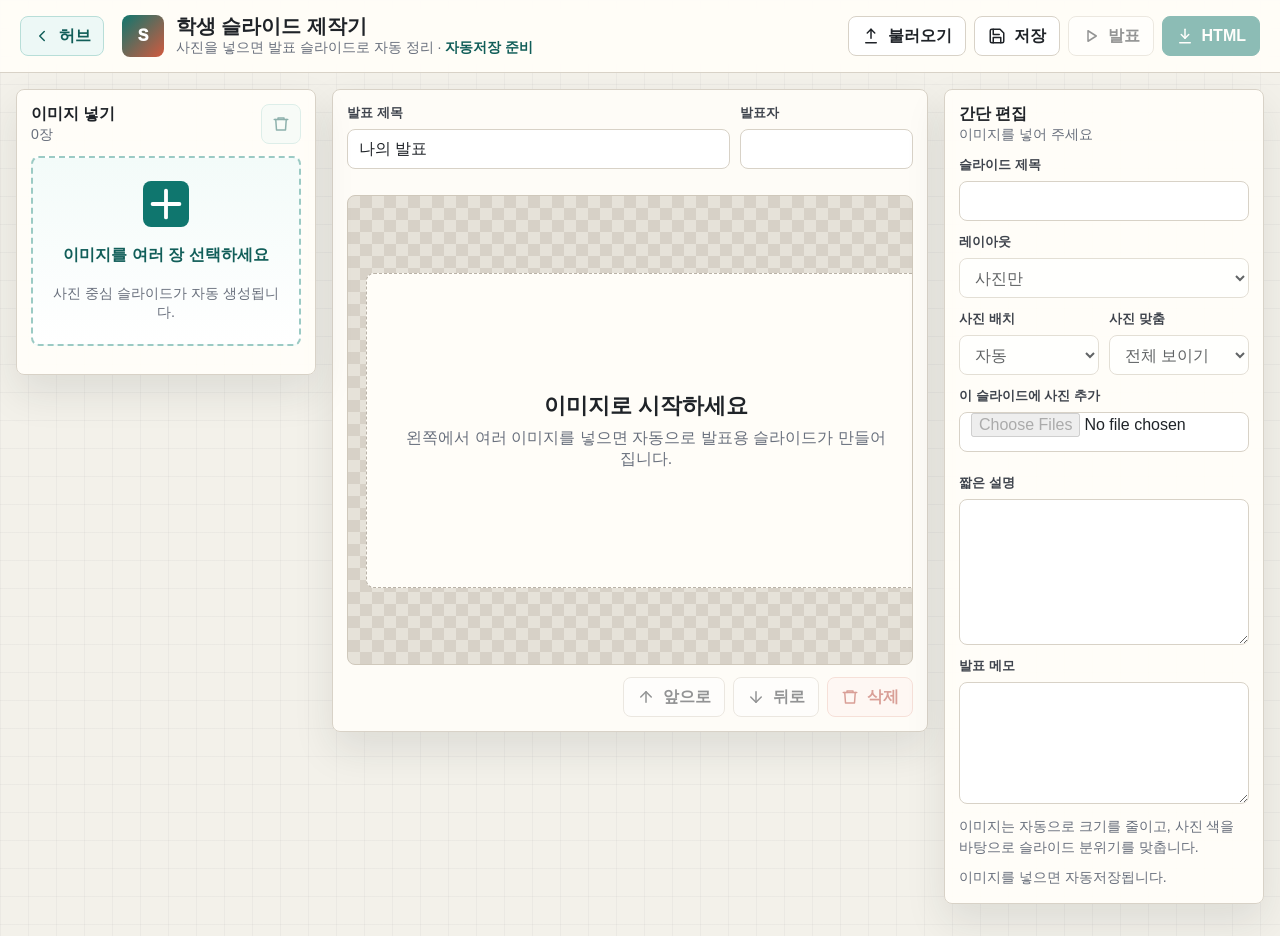
<file: apps/student-slide-studio/index.html>
<!doctype html>
<html lang="ko">
  <head>
    <meta charset="utf-8">
    <meta name="viewport" content="width=device-width, initial-scale=1, viewport-fit=cover">
    <title>학생 슬라이드 제작기</title>
    <meta
      name="description"
      content="여러 이미지를 첨부하면 발표용 HTML 슬라이드로 자동 정리하는 학생용 제작기"
    >
    <link rel="stylesheet" href="styles.css">
  </head>
  <body>
    <header class="app-header">
      <a class="back-link" href="../index.html" aria-label="공용 프로그램 허브로 돌아가기">
        <span class="icon" aria-hidden="true">
          <svg viewBox="0 0 24 24"><path d="M15 18l-6-6 6-6"></path></svg>
        </span>
        <span>허브</span>
      </a>

      <div class="brand">
        <span class="brand-mark" aria-hidden="true">S</span>
        <div>
          <h1>학생 슬라이드 제작기</h1>
          <p>사진을 넣으면 발표 슬라이드로 자동 정리 · <span id="autosaveIndicator">자동저장 준비</span></p>
        </div>
      </div>

      <div class="header-actions">
        <button class="button secondary" id="importButton" type="button">
          <span class="icon" aria-hidden="true">
            <svg viewBox="0 0 24 24"><path d="M12 3v12"></path><path d="M7 8l5-5 5 5"></path><path d="M5 21h14"></path></svg>
          </span>
          <span>불러오기</span>
        </button>
        <button class="button secondary" id="saveProjectButton" type="button">
          <span class="icon" aria-hidden="true">
            <svg viewBox="0 0 24 24"><path d="M19 21H5a2 2 0 0 1-2-2V5a2 2 0 0 1 2-2h11l5 5v11a2 2 0 0 1-2 2z"></path><path d="M7 3v7h8"></path><path d="M7 21v-7h10v7"></path></svg>
          </span>
          <span>저장</span>
        </button>
        <button class="button secondary" id="presentButton" type="button">
          <span class="icon" aria-hidden="true">
            <svg viewBox="0 0 24 24"><path d="M8 5v14l11-7z"></path></svg>
          </span>
          <span>발표</span>
        </button>
        <button class="button primary" id="exportButton" type="button">
          <span class="icon" aria-hidden="true">
            <svg viewBox="0 0 24 24"><path d="M12 3v12"></path><path d="M7 10l5 5 5-5"></path><path d="M5 21h14"></path></svg>
          </span>
          <span>HTML</span>
        </button>
      </div>
    </header>

    <main class="studio" aria-label="이미지 슬라이드 제작 화면">
      <section class="upload-panel">
        <div class="panel-heading">
          <div>
            <h2>이미지 넣기</h2>
            <p id="slideCount">0장</p>
          </div>
          <button class="icon-button" id="clearButton" type="button" aria-label="전체 비우기">
            <span class="icon" aria-hidden="true">
              <svg viewBox="0 0 24 24"><path d="M3 6h18"></path><path d="M8 6V4h8v2"></path><path d="M19 6l-1 14H6L5 6"></path></svg>
            </span>
          </button>
        </div>

        <label class="dropzone" id="dropzone">
          <input id="imageFilesInput" type="file" accept="image/*" multiple>
          <span class="drop-icon" aria-hidden="true">
            <svg viewBox="0 0 24 24"><path d="M12 5v14"></path><path d="M5 12h14"></path></svg>
          </span>
          <strong>이미지를 여러 장 선택하세요</strong>
          <span>사진 중심 슬라이드가 자동 생성됩니다.</span>
        </label>

        <ol class="image-list" id="slideList" aria-label="이미지 슬라이드 순서"></ol>
      </section>

      <section class="preview-panel" aria-label="슬라이드 미리보기">
        <div class="project-row">
          <label class="field">
            <span>발표 제목</span>
            <input id="projectTitleInput" type="text" autocomplete="off">
          </label>
          <label class="field">
            <span>발표자</span>
            <input id="presenterNameInput" type="text" autocomplete="off">
          </label>
        </div>

        <div class="preview-shell">
          <div class="slide-preview" id="slidePreview" aria-live="polite"></div>
        </div>

        <div class="slide-actions">
          <button class="button ghost" id="moveUpButton" type="button">
            <span class="icon" aria-hidden="true">
              <svg viewBox="0 0 24 24"><path d="M12 19V5"></path><path d="M5 12l7-7 7 7"></path></svg>
            </span>
            <span>앞으로</span>
          </button>
          <button class="button ghost" id="moveDownButton" type="button">
            <span class="icon" aria-hidden="true">
              <svg viewBox="0 0 24 24"><path d="M12 5v14"></path><path d="M19 12l-7 7-7-7"></path></svg>
            </span>
            <span>뒤로</span>
          </button>
          <button class="button danger" id="deleteSlideButton" type="button">
            <span class="icon" aria-hidden="true">
              <svg viewBox="0 0 24 24"><path d="M3 6h18"></path><path d="M8 6V4h8v2"></path><path d="M19 6l-1 14H6L5 6"></path></svg>
            </span>
            <span>삭제</span>
          </button>
        </div>
      </section>

      <aside class="edit-panel" aria-label="선택한 이미지 슬라이드 편집">
        <div class="panel-heading">
          <div>
            <h2>간단 편집</h2>
            <p id="selectedSlideLabel">이미지를 넣어 주세요</p>
          </div>
        </div>

        <label class="field">
          <span>슬라이드 제목</span>
          <input id="slideTitleInput" type="text" autocomplete="off">
        </label>

        <label class="field">
          <span>레이아웃</span>
          <select id="layoutInput">
            <option value="focus">사진만</option>
            <option value="grid">사진 격자</option>
            <option value="split">사진 + 설명</option>
            <option value="caption">큰 사진 + 하단 제목</option>
            <option value="strip">사진 묶음</option>
          </select>
        </label>

        <div class="field-grid">
          <label class="field">
            <span>사진 배치</span>
            <select id="photoArrangeInput">
              <option value="auto">자동</option>
              <option value="hero">첫 사진 크게</option>
              <option value="grid">격자</option>
              <option value="row">가로</option>
              <option value="column">세로</option>
            </select>
          </label>

          <label class="field">
            <span>사진 맞춤</span>
            <select id="photoFitInput">
              <option value="contain">전체 보이기</option>
              <option value="cover">가득 채우기</option>
            </select>
          </label>
        </div>

        <label class="field">
          <span>이 슬라이드에 사진 추가</span>
          <input id="slideImagesInput" type="file" accept="image/*" multiple>
        </label>

        <div class="slide-photo-list" id="slidePhotoList" aria-label="현재 슬라이드 사진 목록"></div>

        <label class="field">
          <span>짧은 설명</span>
          <textarea id="captionInput" rows="5"></textarea>
        </label>

        <label class="field">
          <span>발표 메모</span>
          <textarea id="notesInput" rows="4"></textarea>
        </label>

        <p class="helper">이미지는 자동으로 크기를 줄이고, 사진 색을 바탕으로 슬라이드 분위기를 맞춥니다.</p>
        <p class="status" id="status" aria-live="polite"></p>
      </aside>
    </main>

    <div class="presenter" id="presenter" hidden>
      <div class="presenter-top">
        <strong id="presenterCounter">1 / 1</strong>
        <button class="icon-button light" id="closePresenterButton" type="button" aria-label="발표 닫기">
          <span class="icon" aria-hidden="true">
            <svg viewBox="0 0 24 24"><path d="M18 6L6 18"></path><path d="M6 6l12 12"></path></svg>
          </span>
        </button>
      </div>
      <div class="presenter-stage" id="presenterStage"></div>
      <div class="presenter-bottom">
        <button class="button light" id="presentPrevButton" type="button">
          <span class="icon" aria-hidden="true">
            <svg viewBox="0 0 24 24"><path d="M15 18l-6-6 6-6"></path></svg>
          </span>
          <span>이전</span>
        </button>
        <button class="button light" id="presentNextButton" type="button">
          <span>다음</span>
          <span class="icon" aria-hidden="true">
            <svg viewBox="0 0 24 24"><path d="M9 18l6-6-6-6"></path></svg>
          </span>
        </button>
      </div>
    </div>

    <input id="importProjectInput" type="file" accept="application/json" hidden>
    <script src="app.js"></script>
  </body>
</html>
</file>
<file: apps/student-slide-studio/styles.css>
:root {
  --page: #f3f1ea;
  --surface: #fffdf8;
  --ink: #1f2328;
  --muted: #69707d;
  --line: #d8d2c7;
  --accent: #0f766e;
  --accent-dark: #115e59;
  --danger: #b23b2e;
  --shadow: 0 18px 40px rgba(31, 35, 40, 0.1);
}

* {
  box-sizing: border-box;
}

html {
  min-height: 100%;
}

body {
  margin: 0;
  min-height: 100vh;
  color: var(--ink);
  background:
    linear-gradient(90deg, rgba(31, 35, 40, 0.035) 1px, transparent 1px),
    linear-gradient(180deg, rgba(31, 35, 40, 0.035) 1px, transparent 1px),
    var(--page);
  background-size: 28px 28px;
  font-family: "Pretendard", "Apple SD Gothic Neo", "Noto Sans KR", "Segoe UI", sans-serif;
}

button,
input,
select,
textarea {
  font: inherit;
}

button {
  cursor: pointer;
}

button:disabled {
  cursor: not-allowed;
  opacity: 0.48;
}

.app-header {
  position: sticky;
  top: 0;
  z-index: 20;
  display: grid;
  grid-template-columns: auto minmax(240px, 1fr) auto;
  gap: 18px;
  align-items: center;
  padding: 15px 20px;
  border-bottom: 1px solid var(--line);
  background: rgba(255, 253, 248, 0.94);
  backdrop-filter: blur(10px);
}

.back-link,
.button,
.icon-button {
  display: inline-flex;
  align-items: center;
  justify-content: center;
  gap: 8px;
  min-height: 40px;
  border: 1px solid transparent;
  border-radius: 8px;
  text-decoration: none;
  transition:
    background 0.16s ease,
    border-color 0.16s ease,
    transform 0.16s ease;
}

.back-link {
  padding: 0 12px;
  color: var(--accent-dark);
  background: #edf8f6;
  border-color: #b8ded8;
  font-weight: 850;
}

.button {
  padding: 0 13px;
  font-weight: 850;
}

.button.primary {
  color: #ffffff;
  background: var(--accent);
  border-color: var(--accent);
}

.button.secondary,
.button.ghost {
  color: var(--ink);
  background: #ffffff;
  border-color: var(--line);
}

.button.danger {
  color: var(--danger);
  background: #fff3ef;
  border-color: #efc2b7;
}

.button.light,
.icon-button.light {
  color: #ffffff;
  background: rgba(255, 255, 255, 0.12);
  border-color: rgba(255, 255, 255, 0.28);
}

.button:hover,
.back-link:hover,
.icon-button:hover {
  transform: translateY(-1px);
}

.icon-button {
  width: 40px;
  padding: 0;
  color: var(--accent-dark);
  background: #edf8f6;
  border-color: #b8ded8;
}

.icon {
  display: inline-flex;
  width: 18px;
  height: 18px;
  flex: 0 0 18px;
}

.icon svg,
.drop-icon svg {
  width: 100%;
  height: 100%;
  fill: none;
  stroke: currentColor;
  stroke-width: 2;
  stroke-linecap: round;
  stroke-linejoin: round;
}

.brand {
  display: flex;
  align-items: center;
  gap: 12px;
  min-width: 0;
}

.brand-mark {
  display: grid;
  place-items: center;
  width: 42px;
  height: 42px;
  border-radius: 8px;
  color: #ffffff;
  background: linear-gradient(135deg, #0f766e, #d25a3f);
  font-weight: 950;
}

.brand h1,
.brand p,
.panel-heading h2,
.panel-heading p {
  margin: 0;
}

.brand h1 {
  font-size: 1.22rem;
  line-height: 1.2;
}

.brand p,
.panel-heading p,
.helper,
.status {
  color: var(--muted);
  font-size: 0.88rem;
}

#autosaveIndicator {
  color: var(--accent-dark);
  font-weight: 850;
}

.header-actions {
  display: flex;
  justify-content: flex-end;
  gap: 8px;
  flex-wrap: wrap;
}

.studio {
  display: grid;
  grid-template-columns: 300px minmax(460px, 1fr) 320px;
  gap: 16px;
  width: min(1500px, calc(100% - 32px));
  margin: 16px auto 32px;
  align-items: start;
}

.upload-panel,
.preview-panel,
.edit-panel {
  min-width: 0;
  padding: 14px;
  border: 1px solid var(--line);
  border-radius: 8px;
  background: rgba(255, 253, 248, 0.96);
  box-shadow: var(--shadow);
}

.upload-panel,
.edit-panel {
  position: sticky;
  top: 86px;
}

.panel-heading {
  display: flex;
  justify-content: space-between;
  align-items: center;
  gap: 12px;
  margin-bottom: 12px;
}

.panel-heading h2 {
  font-size: 1rem;
}

.dropzone {
  display: grid;
  place-items: center;
  gap: 8px;
  min-height: 190px;
  padding: 18px;
  border: 2px dashed #9bcac4;
  border-radius: 8px;
  color: var(--accent-dark);
  background: linear-gradient(180deg, #f3fbf9, #ffffff);
  text-align: center;
}

.dropzone.is-dragging {
  border-color: var(--accent);
  background: #e5f5f2;
}

.dropzone input {
  position: absolute;
  width: 1px;
  height: 1px;
  overflow: hidden;
  opacity: 0;
  pointer-events: none;
}

.dropzone strong {
  font-size: 1.02rem;
}

.dropzone span:last-child {
  color: var(--muted);
  font-size: 0.9rem;
}

.drop-icon {
  display: grid;
  place-items: center;
  width: 46px;
  height: 46px;
  border-radius: 8px;
  color: #ffffff;
  background: var(--accent);
}

.image-list {
  display: grid;
  gap: 10px;
  margin: 14px 0 0;
  padding: 0;
  list-style: none;
}

.image-card {
  width: 100%;
  display: grid;
  grid-template-columns: 74px minmax(0, 1fr);
  gap: 10px;
  align-items: center;
  min-height: 78px;
  padding: 8px;
  border: 1px solid var(--line);
  border-radius: 8px;
  color: var(--ink);
  background: #ffffff;
  text-align: left;
}

.image-card:hover,
.image-card.is-active {
  border-color: var(--accent);
  background: #f1faf8;
}

.image-card.is-active {
  box-shadow: inset 0 0 0 1px var(--accent);
}

.image-card img {
  width: 74px;
  height: 58px;
  border-radius: 6px;
  object-fit: cover;
  background: #ede8dd;
}

.image-card strong,
.image-card span {
  display: block;
  overflow: hidden;
  text-overflow: ellipsis;
  white-space: nowrap;
}

.image-card strong {
  font-size: 0.92rem;
}

.image-card span {
  margin-top: 4px;
  color: var(--muted);
  font-size: 0.78rem;
}

.slide-photo-list {
  display: grid;
  grid-template-columns: repeat(3, minmax(0, 1fr));
  gap: 8px;
  margin: -2px 0 12px;
}

.slide-photo-chip {
  position: relative;
  min-height: 58px;
  overflow: hidden;
  border: 1px solid var(--line);
  border-radius: 8px;
  background: #ffffff;
  z-index: 1;
}

.slide-photo-chip img {
  display: block;
  width: 100%;
  height: 58px;
  object-fit: cover;
}

.slide-photo-chip span,
.photo-chip-actions button {
  position: absolute;
  display: grid;
  place-items: center;
  width: 24px;
  height: 24px;
  border-radius: 999px;
  font-size: 0.78rem;
  font-weight: 900;
}

.slide-photo-chip span {
  left: 5px;
  top: 5px;
  color: #ffffff;
  background: rgba(31, 35, 40, 0.72);
}

.photo-chip-actions {
  position: absolute;
  right: 5px;
  top: 5px;
  display: flex;
  gap: 3px;
  z-index: 20;
}

.photo-chip-actions button {
  position: relative;
  z-index: 21;
  border: 0;
  color: #ffffff;
  background: rgba(31, 35, 40, 0.72);
}

.photo-chip-actions button[data-action="remove"] {
  background: rgba(178, 59, 46, 0.9);
}

.photo-chip-actions button:disabled {
  opacity: 0.38;
}

.project-row {
  display: grid;
  grid-template-columns: minmax(220px, 1fr) minmax(160px, 0.45fr);
  gap: 10px;
  margin-bottom: 14px;
}

.field {
  display: grid;
  gap: 7px;
  margin: 0 0 12px;
}

.field-grid {
  display: grid;
  grid-template-columns: 1fr 1fr;
  gap: 10px;
}

.field span {
  color: #3f444d;
  font-size: 0.84rem;
  font-weight: 850;
}

input,
select,
textarea {
  width: 100%;
  border: 1px solid var(--line);
  border-radius: 8px;
  color: var(--ink);
  background: #ffffff;
  outline: none;
}

input,
select {
  min-height: 40px;
  padding: 0 11px;
}

textarea {
  min-height: 96px;
  padding: 10px 11px;
  resize: vertical;
  line-height: 1.55;
}

input:focus,
select:focus,
textarea:focus {
  border-color: var(--accent);
  box-shadow: 0 0 0 3px rgba(15, 118, 110, 0.16);
}

.preview-shell {
  display: grid;
  place-items: center;
  min-height: 470px;
  padding: 18px;
  border: 1px solid #cfc8bb;
  border-radius: 8px;
  background:
    linear-gradient(45deg, #d7d1c7 25%, transparent 25%),
    linear-gradient(-45deg, #d7d1c7 25%, transparent 25%),
    linear-gradient(45deg, transparent 75%, #d7d1c7 75%),
    linear-gradient(-45deg, transparent 75%, #d7d1c7 75%),
    #e6e2d9;
  background-position: 0 0, 0 12px, 12px -12px, -12px 0;
  background-size: 24px 24px;
  overflow: auto;
}

.slide-preview {
  width: min(100%, 920px);
  min-width: 560px;
  aspect-ratio: 16 / 9;
}

.slide-actions {
  display: flex;
  justify-content: flex-end;
  gap: 8px;
  flex-wrap: wrap;
  margin-top: 12px;
}

.helper,
.status {
  margin: 8px 0 0;
  line-height: 1.55;
}

.slide {
  --accent-rgb: 15, 118, 110;
  --slide-ink: #17201f;
  width: 100%;
  height: 100%;
  position: relative;
  display: grid;
  grid-template-columns: minmax(0, 1fr) 286px;
  gap: 24px;
  padding: 38px;
  overflow: hidden;
  color: var(--slide-ink);
  background:
    radial-gradient(circle at 18% 12%, rgba(var(--accent-rgb), 0.26), transparent 34%),
    linear-gradient(135deg, rgba(var(--accent-rgb), 0.13), #fffdfa 52%, rgba(255, 255, 255, 0.84));
  border: 1px solid rgba(31, 35, 40, 0.14);
  border-radius: 8px;
  box-shadow: 0 18px 42px rgba(31, 35, 40, 0.18);
}

.slide::after {
  content: "";
  position: absolute;
  inset: auto 0 0 auto;
  width: 42%;
  height: 9px;
  background: linear-gradient(90deg, rgba(var(--accent-rgb), 0.92), rgba(var(--accent-rgb), 0));
}

.photo-stage {
  position: relative;
  min-height: 0;
  align-self: stretch;
  margin: 0;
  border-radius: 8px;
  overflow: hidden;
  background: rgba(var(--accent-rgb), 0.12);
  box-shadow: 0 22px 42px rgba(31, 35, 40, 0.18);
}

.photo-stage::before {
  content: "";
  position: absolute;
  inset: -28px;
  background-image: var(--photo);
  background-size: cover;
  background-position: center;
  filter: blur(22px) saturate(0.9);
  opacity: 0.26;
}

.photo-set {
  position: relative;
  z-index: 1;
  display: grid;
  grid-template-columns: 1fr;
  grid-auto-rows: minmax(0, 1fr);
  gap: 12px;
  width: 100%;
  height: 100%;
  padding: 14px;
}

.photo-card {
  min-height: 0;
  margin: 0;
  overflow: hidden;
  border-radius: 8px;
  background: rgba(255, 255, 255, 0.72);
  box-shadow: 0 12px 24px rgba(31, 35, 40, 0.12);
}

.photo-card img {
  display: block;
  width: 100%;
  height: 100%;
  object-fit: contain;
}

.fit-cover .photo-card img {
  object-fit: cover;
}

.fit-contain .photo-card img {
  object-fit: contain;
}

.photo-set[data-count="1"],
.arrange-auto[data-count="1"] {
  padding: 0;
}

.arrange-auto[data-count="2"],
.arrange-auto[data-count="4"] {
  grid-template-columns: repeat(2, minmax(0, 1fr));
}

.arrange-auto[data-count="3"] {
  grid-template-columns: 1.15fr 0.85fr;
}

.arrange-auto[data-count="3"] .photo-card:first-child,
.arrange-hero .photo-card:first-child {
  grid-row: span 2;
}

.arrange-auto[data-count="5"],
.arrange-auto[data-count="6"],
.arrange-auto[data-count="7"],
.arrange-auto[data-count="8"],
.arrange-auto[data-count="9"],
.arrange-auto[data-count="10"],
.arrange-auto[data-count="11"],
.arrange-auto[data-count="12"],
.arrange-grid {
  grid-template-columns: repeat(3, minmax(0, 1fr));
}

.arrange-auto[data-count="13"],
.arrange-auto[data-count="14"],
.arrange-auto[data-count="15"],
.arrange-auto[data-count="16"] {
  grid-template-columns: repeat(4, minmax(0, 1fr));
}

.arrange-hero {
  grid-template-columns: 1.35fr 1fr;
}

.arrange-hero .photo-card:first-child {
  grid-column: 1;
}

.arrange-row {
  grid-auto-flow: column;
  grid-auto-columns: minmax(120px, 1fr);
  grid-template-columns: none;
}

.arrange-column {
  grid-template-columns: 1fr;
}

.slide-text {
  position: relative;
  z-index: 1;
  display: grid;
  grid-template-rows: auto minmax(0, 1fr) auto;
  gap: 18px;
  min-width: 0;
}

.slide-number {
  width: fit-content;
  padding: 7px 10px;
  border-radius: 999px;
  color: rgb(var(--accent-rgb));
  background: rgba(var(--accent-rgb), 0.12);
  font-size: 0.86rem;
  font-weight: 900;
}

.slide-copy {
  display: grid;
  align-content: center;
  gap: 16px;
  min-width: 0;
}

.slide-title {
  margin: 0;
  font-size: 2.35rem;
  line-height: 1.12;
  letter-spacing: 0;
  overflow-wrap: anywhere;
}

.slide-caption {
  margin: 0;
  color: #3f454c;
  font-size: 1.14rem;
  line-height: 1.6;
  overflow-wrap: anywhere;
}

.slide-footer {
  display: flex;
  justify-content: space-between;
  gap: 12px;
  color: #59606b;
  font-size: 0.86rem;
  font-weight: 850;
}

.layout-focus {
  display: grid;
  grid-template-columns: 1fr;
  padding: 30px;
}

.layout-focus .photo-stage {
  min-height: 0;
}

.layout-grid {
  grid-template-columns: minmax(0, 1fr) 260px;
}

.layout-split {
  grid-template-columns: minmax(0, 0.92fr) minmax(250px, 0.58fr);
}

.layout-split .slide-text {
  padding: 8px 0;
}

.layout-caption,
.layout-strip {
  grid-template-columns: 1fr;
  grid-template-rows: minmax(0, 1fr) auto;
}

.layout-caption .slide-text,
.layout-strip .slide-text {
  display: grid;
  grid-template-columns: auto minmax(0, 1fr) auto;
  align-items: center;
  gap: 16px;
  padding: 12px 0 0;
}

.layout-caption .slide-copy,
.layout-strip .slide-copy {
  gap: 4px;
}

.layout-caption .slide-title,
.layout-strip .slide-title {
  font-size: 1.74rem;
}

.layout-caption .slide-caption,
.layout-strip .slide-caption {
  font-size: 0.98rem;
}

.layout-strip .photo-set {
  grid-auto-flow: column;
  grid-auto-columns: minmax(160px, 1fr);
  grid-template-columns: none;
  overflow: hidden;
}

.layout-strip .photo-set .photo-card:first-child,
.arrange-row .photo-card:first-child,
.arrange-column .photo-card:first-child {
  grid-row: auto;
}

.empty-slide {
  width: 100%;
  height: 100%;
  display: grid;
  place-items: center;
  padding: 34px;
  border: 1px dashed #b9b2a7;
  border-radius: 8px;
  color: var(--muted);
  background: #fffdf8;
  text-align: center;
}

.empty-slide strong {
  display: block;
  margin-bottom: 8px;
  color: var(--ink);
  font-size: 1.35rem;
}

.presenter {
  position: fixed;
  inset: 0;
  z-index: 50;
  display: grid;
  grid-template-rows: auto minmax(0, 1fr) auto;
  gap: 12px;
  padding: 14px;
  color: #ffffff;
  background: #0c0d10;
}

.presenter[hidden] {
  display: none;
}

.presenter-top,
.presenter-bottom {
  display: flex;
  align-items: center;
  justify-content: space-between;
  gap: 12px;
}

.presenter-stage {
  display: grid;
  place-items: center;
  min-height: 0;
}

.presenter-stage .slide {
  width: min(100%, calc((100vh - 126px) * 16 / 9));
  height: auto;
  aspect-ratio: 16 / 9;
  box-shadow: none;
}

@media (max-width: 1180px) {
  .studio {
    grid-template-columns: 280px minmax(420px, 1fr);
  }

  .edit-panel {
    grid-column: 1 / -1;
    position: static;
  }
}

@media (max-width: 820px) {
  .app-header {
    position: static;
    grid-template-columns: 1fr;
  }

  .back-link {
    width: fit-content;
  }

  .header-actions {
    justify-content: stretch;
  }

  .header-actions .button {
    flex: 1 1 132px;
  }

  .studio {
    width: min(100% - 20px, 680px);
    grid-template-columns: 1fr;
    margin-top: 10px;
  }

  .upload-panel {
    position: static;
  }

  .image-list {
    display: flex;
    overflow-x: auto;
    padding-bottom: 4px;
  }

  .image-list > li {
    flex: 0 0 210px;
  }

  .project-row {
    grid-template-columns: 1fr;
  }

  .preview-shell {
    justify-content: start;
    min-height: 340px;
  }

  .slide-preview {
    min-width: 560px;
  }

  .slide-actions {
    justify-content: stretch;
  }

  .slide-actions .button {
    flex: 1 1 120px;
  }

  .field-grid {
    grid-template-columns: 1fr;
  }
}
</file>
